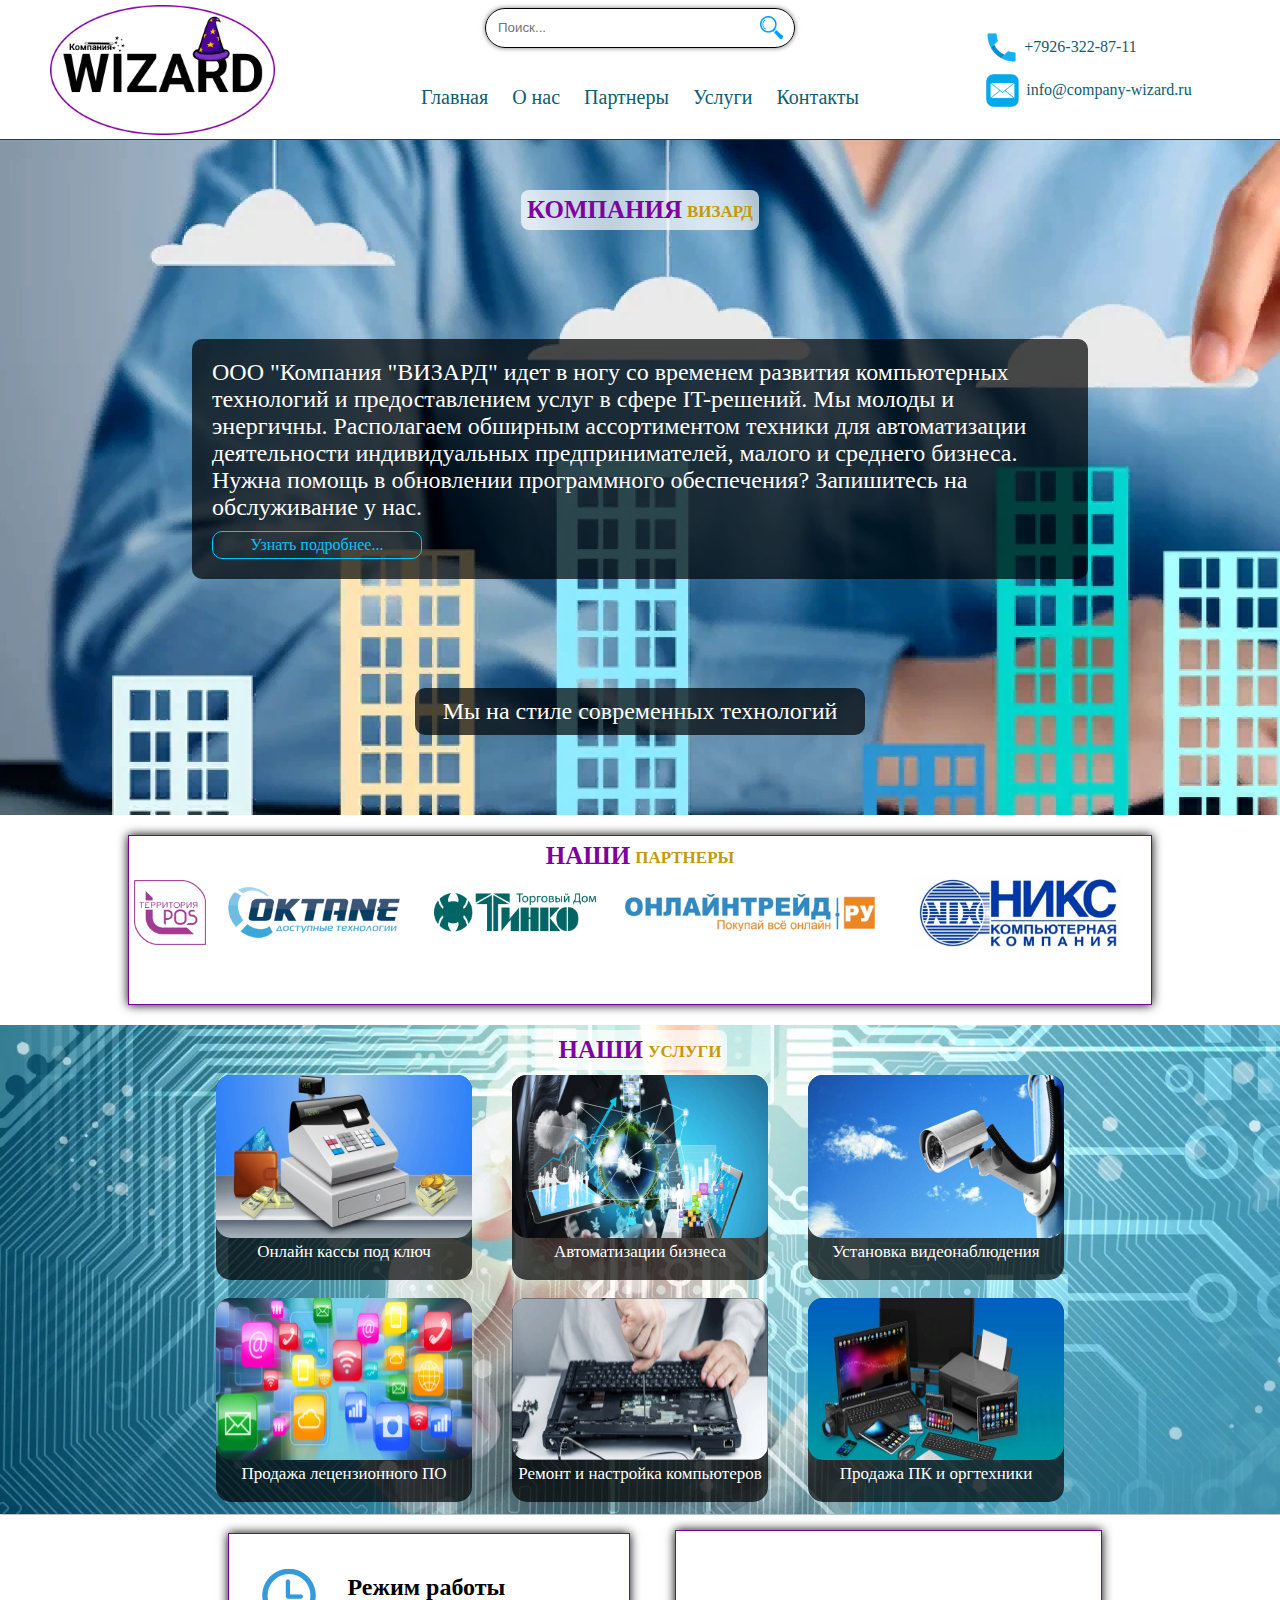
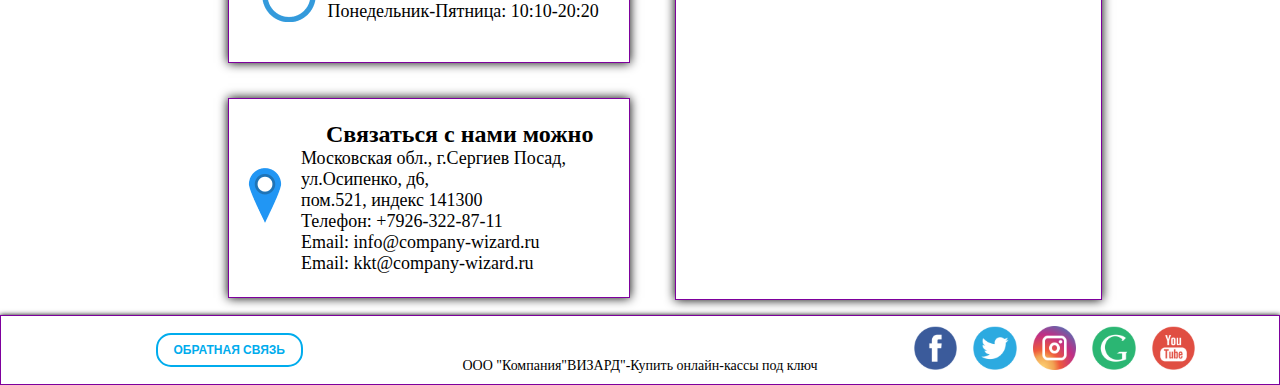
<file: Шаблон/index.html>
<!DOCTYPE html>
<html lang="en">
<head>
    <meta charset="UTF-8">
    <meta name="viewport" content="width=device-width, initial-scale=1.0">
    <link rel="icon" href="image/favicon.ico" type="image/x-icon">
    <link rel="stylesheet" href="style.css">
    <title>Wizard Главная</title>
</head>
<body>
    <div class="wrapper">

        <!-- Шапка -->
        <div class="header">
            <div class="header__logo">
              <a href="index.html"><img src="image/Logo.png"></a>
            </div>
            <div class="header__nav">
                <div class="header__nav__central">
                    <div class="header__seach">
                        <div class="block__seach">
                            <input type="search" name="q" placeholder="Поиск...">
                            <input type="submit" value="">
                        </div>
                    </div>
                    <div class="header__menu">
                        <div class="heder__menu">
                            <ul class="menu clearfix">
                                <li><a class="nav_link" href="index.html">Главная</a></li>
                                <li><a class="nav_link" href="about_us.html">О нас</a></li>
                                <li><a class="nav_link" href="partners.html">Партнеры</a></li>
                                <li><a class="nav_link" href="services.html">Услуги</a></li>
                                <li><a class="nav_link" href="contact.html">Контакты</a></li>
                                <div class="block__seach1">
                                    <input type="search" name="q" placeholder="Поиск...">
                                    <input type="submit" value="">
                                </div> 
                                <div class="menuToggle">
                                    <button class="nav-toggle" id="nav-toggle" type="button">
                                        <span class="nav-toggle__item">Меню</span>
                                    </button>
                                </div> 
                              </ul>
                        </div>
                    </div>                
                </div>
            </div>
            <div class="header__nav__contacts">
                <div class="header__contact__block">
                    <div class="header__contact__number">
                        <img src="image/number.png">
                        <p>+7926-322-87-11</p>
                    </div>
                    <div class="header__contact__email">
                        <img src="image/email.png">
                        <p>info@company-wizard.ru</p>
                    </div>
                </div>
            </div>

           
        </div>


        <!-- Баннер -->
        <div class="introduction">
            <div class="title">
                <p class="title__one">КОМПАНИЯ</p>
                <p class="title__two">ВИЗАРД</p>
            </div>
            <div class="introduction__inform">ООО "Компания "ВИЗАРД" идет в ногу со временем развития компьютерных технологий
                и предоставлением услуг в сфере IT-решений. Мы молоды и энергичны.
                Располагаем обширным ассортиментом техники для автоматизации деятельности
                индивидуальных предпринимателей, малого и среднего бизнеса. Нужна помощь в обновлении
                программного обеспечения? Запишитесь на обслуживание у нас.  <a href="about_us.html" class="glo">Узнать подробнее...</a>
            </div>
            <div class="introduction__tagline">Мы на стиле современных технологий</div>
        </div>

        
        <!-- Партнеры -->
        <div class="Partners">
            <div class="Partners__block">
                <div class="Partners__title">
                    <div class="title">
                        <p class="title__one">НАШИ</p>
                        <p class="title__two">ПАРТНЕРЫ</p>
                    </div>
                </div>
                <div class="Partners__image">
                    <div class="Partners__image__block">  <a href="partners.html"><img src="image/pos.png"></a></div>
                    <div class="Partners__image__block">  <a href="partners.html"><img src="image/oktane.png"></a></div>
                    <div class="Partners__image__block">  <a href="partners.html"><img src="image/тинко.png"></a></div>
                    <div class="Partners__image__block">  <a href="partners.html"><img src="image/онлаинтраид.png"></a></div>
                    <div class="Partners__image__block">  <a href="partners.html"><img src="image/никс.png"></a></div>
                </div>
            </div>
        </div>


        <!-- Услуги -->
        <div class="Services">  
                <div class="title">
                    <p class="title__one">НАШИ</p>
                    <p class="title__two">УСЛУГИ</p>
                </div>
            <div class="Services__block">
                <div class="Services__img"><a href="services.html"><img src="image/кассы.png"></a><p>Онлайн кассы под ключ</p></div>
                <div class="Services__img"><a href="services.html"><img src="image/автоматизация.png"></a><p>Автоматизации бизнеса</p></div>
                <div class="Services__img"><a href="services.html"><img src="image/видеокамеры.png"></a><p>Установка видеонаблюдения</p></div>
                <div class="Services__img"><a href="services.html"><img src="image/по.png"></a><p>Продажа лецензионного ПО</p></div>
                <div class="Services__img"><a href="services.html"><img src="image/ремонт.png"></a><p>Ремонт и настройка компьютеров</p></div>
                <div class="Services__img"><a href="services.html"><img src="image/продажа.png"></a><p>Продажа ПК и оргтехники</p></div>
            </div>
        </div>


        <!-- Контакты -->
        <div class="Contacts">
            <div class="Contacts__block">
                <div class="Contacts__information">
                    <div class="operatingmode">
                        <div class="operatingmode__icon">
                            <img src="image/time.png">
                        </div>
                        <div class="operatingmode__title">
                            <h2>Режим работы</h2>
                            <p>Понедельник-Пятница: 10:10-20:20</p>
                        </div>
                    </div>
                    <div class="communication">
                        <div class="communication__icon">
                            <img src="image/dot.png">
                        </div>
                        <div class="communication__title">
                            <h2>Связаться с нами можно</h2>
                            <p>Московская обл., г.Сергиев Посад, ул.Осипенко, д6,</p>
                            <p>пом.521, индекс 141300</p>
                            <p>Телефон: +7926-322-87-11</p>
                            <p>Email: info@company-wizard.ru</p>
                            <p>Email: kkt@company-wizard.ru</p>
                        </div>
                    </div>
                </div>
                <div class="Contacts__map">
                    <div class="Contacts__map__block" style="max-width: 600px;">
                        <script type="text/javascript" charset="utf-8" async src="https://api-maps.yandex.ru/services/constructor/1.0/js/?um=constructor%3Adc5839a50ec15c1c537e06b3ffe574f67322983a05fea63e01e206985b04cacf&amp;width=100%&amp;height=368&amp;lang=ru_RU&amp;scroll=true"></script>
                    </div>
                </div>
            </div>
        </div>



        <!--Подвал -->
        <div class="Footer">
                <div class="Feedback">
                    <div class="Feedback__button">
                       <a href="javascript:PopUpShow()"> <button class="mail-btn" type="submit">Обратная связь</button></a>
                    </div>
                </div>
                <div class="Copyright">
                    <p>ООО "Компания"ВИЗАРД"-Купить онлайн-кассы под ключ </p>
                </div>
                <div class="Social_networks">
                    <ul>
                        <li class="icon facebook"><a href="https://ru-ru.facebook.com/"><img src="image/facebook.svg" class="iconr"></a></li>
                        <li class="icon twitter"><a href="https://twitter.com/explore"><img src="image/twitter.svg" class="iconr"></a></li>
                        <li class="icon instagram"><a href="https://www.instagram.com/"><img src="image/instagram.svg" class="iconr"></a></li>
                        <li class="icon google"><a href="https://www.google.com/intl/ru/gmail/about/"><img src="image/google.svg" class="iconr"></a></li>
                        <li class="icon youtube"><a href="https://www.youtube.com/"><img src="image/youtube.svg" class="iconr"></a></li>
                    </ul>
                </div>
        </div>



    
        <!-- Всплывающее окно обратной связи  -->
        <div class="Feedback__form" id="form1">
            <div class="Feedback__form__content">
                <div class="Feedback__form__close">
                    <a href="javascript:PopUpHide()"><img src="image/close.png"></a>
                </div>
                <div class="Feedback__form__input">
                    <p>Имя</p>
                    <input id="name" class="txt" name="name" type="name" placeholder=" ">
                    <p>E-mail </p>
                    <input id="email" class="txt" name="email" type="email" placeholder=" "> 
                    <p>Телефон</p>
                    <input id="phone" class="txt" name="phone" type="phone" placeholder=" "> 
                    <p>Тема</p>
                    <input id="phone" class="txt" name="phone" type="phone" placeholder=" "> 
                    <p>Сообщение</p>
                    <textarea id="msg" class="txtarea" name="msg" placeholder=" "></textarea>
                    <br>
                    <a href="#" class="glo">Отправить</a>
                </div>
            </div>
        </div>
       

    </div>
</body>
<script src="https://ajax.googleapis.com/ajax/libs/jquery/3.1.1/jquery.min.js"></script>
<script src="main.js"></script>
<script>

    // Всплывающее окно обратной связи
   $(document).ready(function(){
    PopUpHide();
    });
    function PopUpShow(){
        $("#form1").show();
    }
    function PopUpHide(){
        $("#form1").hide();
    }
    
</script>
</html>
</file>
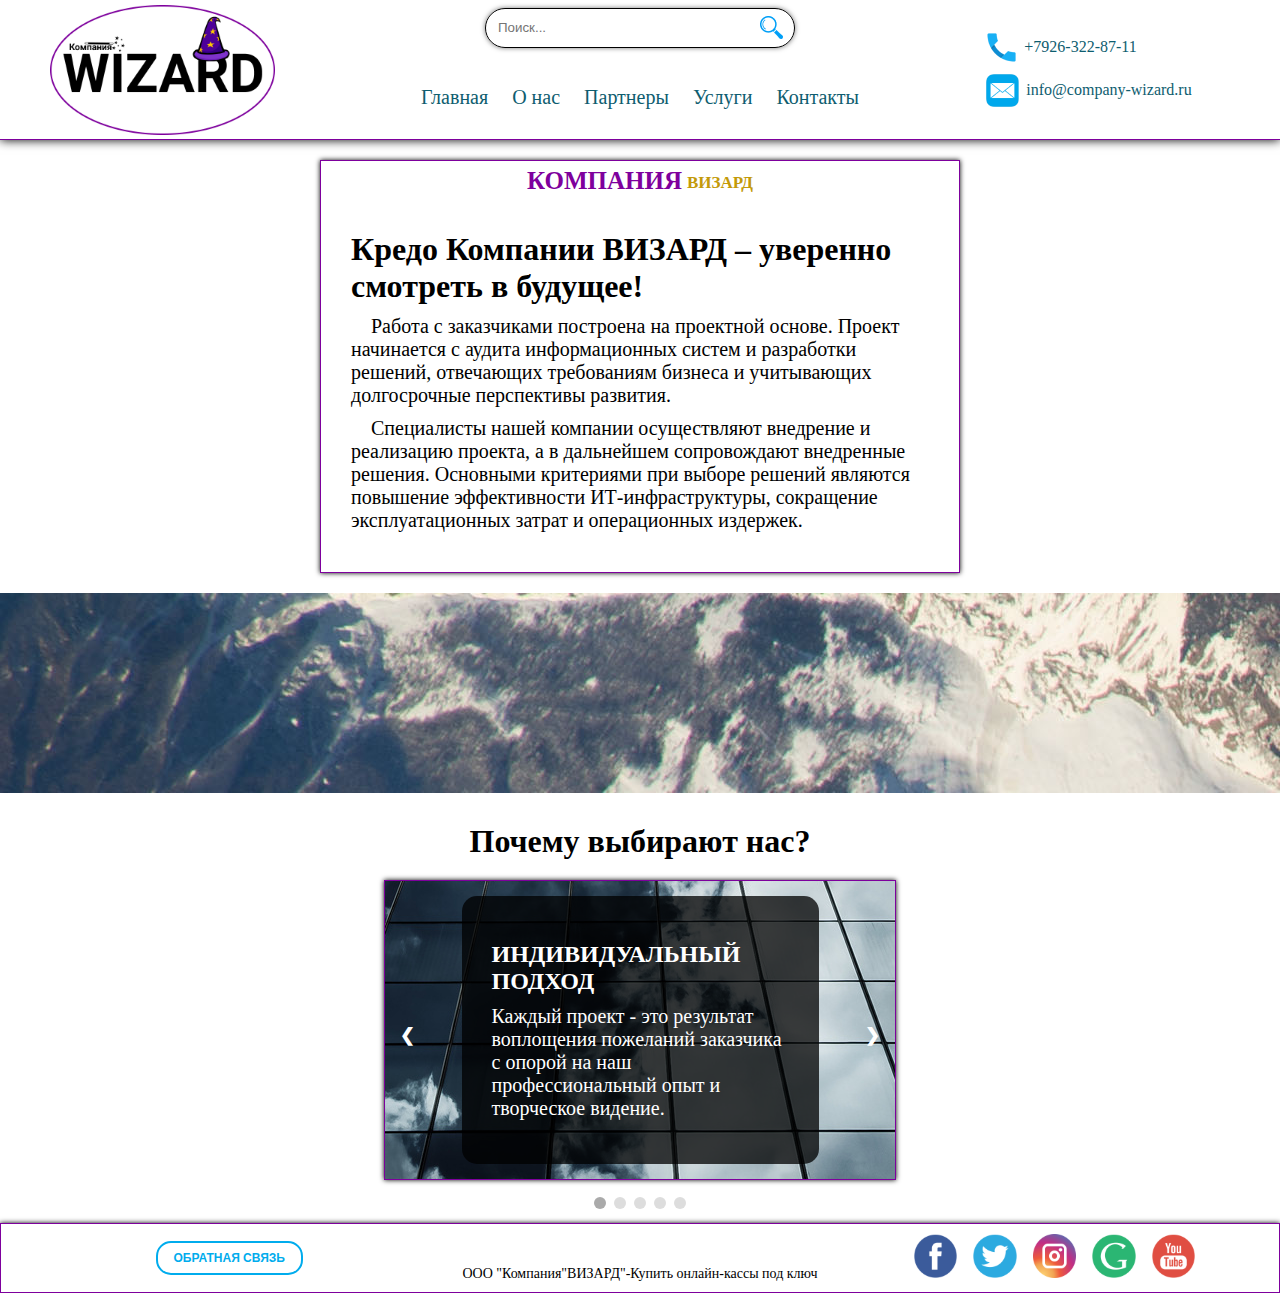
<file: Шаблон/about_us.html>
<!DOCTYPE html>
<html lang="en">
<head>
    <meta charset="UTF-8">
    <meta name="viewport" content="width=device-width, initial-scale=1.0">
    <link rel="stylesheet" href="style.css">
    <link rel="icon" href="image/favicon.ico" type="image/x-icon">
    <title>О нас</title>
</head>
<body>
    <div class="wrapper">

         <!-- Шапка -->
         <div class="header">
            <div class="header__logo">
              <a href="index.html"><img src="image/Logo.png"></a>
            </div>
            <div class="header__nav">
                <div class="header__nav__central">
                    <div class="header__seach">
                        <div class="block__seach">
                            <input type="search" name="q" placeholder="Поиск...">
                            <input type="submit" value="">
                        </div>
                    </div>
                    <div class="header__menu">
                        <div class="heder__menu">
                            <ul class="menu clearfix">
                                <li><a class="nav_link" href="index.html">Главная</a></li>
                                <li><a class="nav_link" href="about_us.html">О нас</a></li>
                                <li><a class="nav_link" href="partners.html">Партнеры</a></li>
                                <li><a class="nav_link" href="services.html">Услуги</a></li>
                                <li><a class="nav_link" href="contact.html">Контакты</a></li>
                                <div class="block__seach1">
                                    <input type="search" name="q" placeholder="Поиск...">
                                    <input type="submit" value="">
                                </div>
                              </ul>
                        </div>
                    </div>                
                </div>
            </div>
            <div class="header__nav__contacts">
                <div class="header__contact__block">
                    <div class="header__contact__number">
                        <img src="image/number.png">
                        <p>+7926-322-87-11</p>
                    </div>
                    <div class="header__contact__email">
                        <img src="image/email.png">
                        <p>info@company-wizard.ru</p>
                    </div>
                </div>
            </div>

            
            <div class="menuToggle">
                <a href="#"><img src="image/menu.png"></a>
            </div> 
        </div>


        <!-- О нас -->
        <div class="About_us">
            <div class="About_us__content">
                <div class="About_us__title">
                    <div class="title">
                        <p class="title__one">КОМПАНИЯ</p>
                        <p class="title__two">ВИЗАРД</p>
                    </div>
                </div>
                <div class="About_us__text">
                    <h1>Кредо Компании ВИЗАРД – уверенно смотреть в будущее!</h1>
                    <p>Работа с заказчиками построена на проектной основе.
                     Проект начинается с аудита информационных систем и разработки решений,
                    отвечающих требованиям бизнеса и учитывающих долгосрочные перспективы развития.</p>
                    <p>Специалисты нашей компании осуществляют внедрение и реализацию проекта,
                     а в дальнейшем сопровождают внедренные решения. Основными критериями при выборе 
                     решений являются повышение эффективности ИТ-инфраструктуры, сокращение эксплуатационных
                    затрат и операционных издержек.</p>
                </div>
            </div>
        </div>

        <!-- Панорама -->
        <div class="View"></div>

        <!-- Слайдер" -->
        <div class="Choose_us">
            <div class="Choose_us_title">
                <h1>Почему выбирают нас?</h1>
            </div>
            <div class="slider">
                <div class="item">
                    <div class="slider__block">
                        <div class="slider__block__ramka">
                            <h2>ИНДИВИДУАЛЬНЫЙ ПОДХОД</h2>
                            <p>Каждый проект - это результат воплощения пожеланий заказчика с опорой на
                            наш профессиональный опыт и творческое видение.</p>
                        </div>
                    </div>
                </div>
                <div class="item">
                    <div class="slider__block">
                        <div class="slider__block__ramka">
                            <h2>ДОСТУПНЫЕ ЦЕНЫ</h2>
                            <p>Мы исходим из тех задач, которые перед нами ставит клиент.
                             Думаем о том, как рационально использовать бюджет на реализацию и
                             создать уникальный дизайн под конкретную задачу.</p>
                        </div>
                    </div>
                </div>
                <div class="item">
                    <div class="slider__block">
                        <div class="slider__block__ramka">
                            <h2>КРЕАТИВНЫЕ ИДЕИ</h2>
                            <p>В каждом нашем проекте заложен уникальный смысл и авторская идея.
                                И поэтому среди наших работ Вы не найдете двух одинаковых зданий или интерьеров.
                                Создавая различные проекты для людей, мы меняем их жизнь к лучшему.</p>
                        </div>
                    </div>
                </div>
                <div class="item">
                    <div class="slider__block">
                        <div class="slider__block__ramka">
                            <h2>ПРОФЕССИОНАЛИЗМ</h2>
                            <p>У нас высокопрофессиональная команда архитекторов, дизайнеров.
                                Ваш проект в надежных руках.</p>
                        </div>
                    </div>
                </div>
                <div class="item">
                    <div class="slider__block">
                        <div class="slider__block__ramka">
                            <h2>СОБЛЮДЕНИЕ СРОКОВ</h2>
                            <p>Одним из наиболее важных критериев в работе над проектом является
                             соблюдение оговоренных сроков на проектирование и реализацию проекта.</p>
                        </div>
                    </div>
                </div>
            
                <a class="prev" onclick="minusSlide()">&#10094;</a>
                <a class="next" onclick="plusSlide()">&#10095;</a>
            </div>
            
            <div class="slider-dots">
                <span class="slider-dots_item" onclick="currentSlide(1)"></span> 
                <span class="slider-dots_item" onclick="currentSlide(2)"></span> 
                <span class="slider-dots_item" onclick="currentSlide(3)"></span>
                <span class="slider-dots_item" onclick="currentSlide(4)"></span> 
                <span class="slider-dots_item" onclick="currentSlide(5)"></span> 

            </div>
        </div>

        <!--Подвал -->
        <div class="Footer">
            <div class="Feedback">
                <div class="Feedback__button">
                    <a href="javascript:PopUpShow()"> <button class="mail-btn" type="submit">Обратная связь</button></a>
                </div>
            </div>
            <div class="Copyright">
                <p>ООО "Компания"ВИЗАРД"-Купить онлайн-кассы под ключ </p>
            </div>
            <div class="Social_networks">
                <ul>
                    <li class="icon facebook"><a href="https://ru-ru.facebook.com/"><img src="image/facebook.svg" class="iconr"></a></li>
                    <li class="icon twitter"><a href="https://twitter.com/explore"><img src="image/twitter.svg" class="iconr"></a></li>
                    <li class="icon instagram"><a href="https://www.instagram.com/"><img src="image/instagram.svg" class="iconr"></a></li>
                    <li class="icon google"><a href="https://www.google.com/intl/ru/gmail/about/"><img src="image/google.svg" class="iconr"></a></li>
                    <li class="icon youtube"><a href="https://www.youtube.com/"><img src="image/youtube.svg" class="iconr"></a></li>
                </ul>
            </div>
        </div>

        <!-- Всплывающее окно обратной связи  -->
        <div class="Feedback__form" id="form1">
            <div class="Feedback__form__content">
                <div class="Feedback__form__close">
                    <a href="javascript:PopUpHide()"><img src="image/close.png"></a>
                </div>
                <div class="Feedback__form__input">
                    <p>Имя</p>
                    <input id="name" class="txt" name="name" type="name" placeholder=" ">
                    <p>E-mail </p>
                    <input id="email" class="txt" name="email" type="email" placeholder=" "> 
                    <p>Телефон</p>
                    <input id="phone" class="txt" name="phone" type="phone" placeholder=" "> 
                    <p>Тема</p>
                    <input id="phone" class="txt" name="phone" type="phone" placeholder=" "> 
                    <p>Сообщение</p>
                    <textarea id="msg" class="txtarea" name="msg" placeholder=" "></textarea>
                    <br>
                    <a href="#" class="glo">Отправить</a>
                </div>
            </div>
        </div>
   
    </div>
</body>
<script src="https://ajax.googleapis.com/ajax/libs/jquery/3.1.1/jquery.min.js"></script>
<script src="main.js"></script>
<script>
    $(document).ready(function(){
        PopUpHide();
    });
    function PopUpShow(){
        $("#form1").show();
    }
    function PopUpHide(){
        $("#form1").hide();
    }
</script>
</html>
</file>
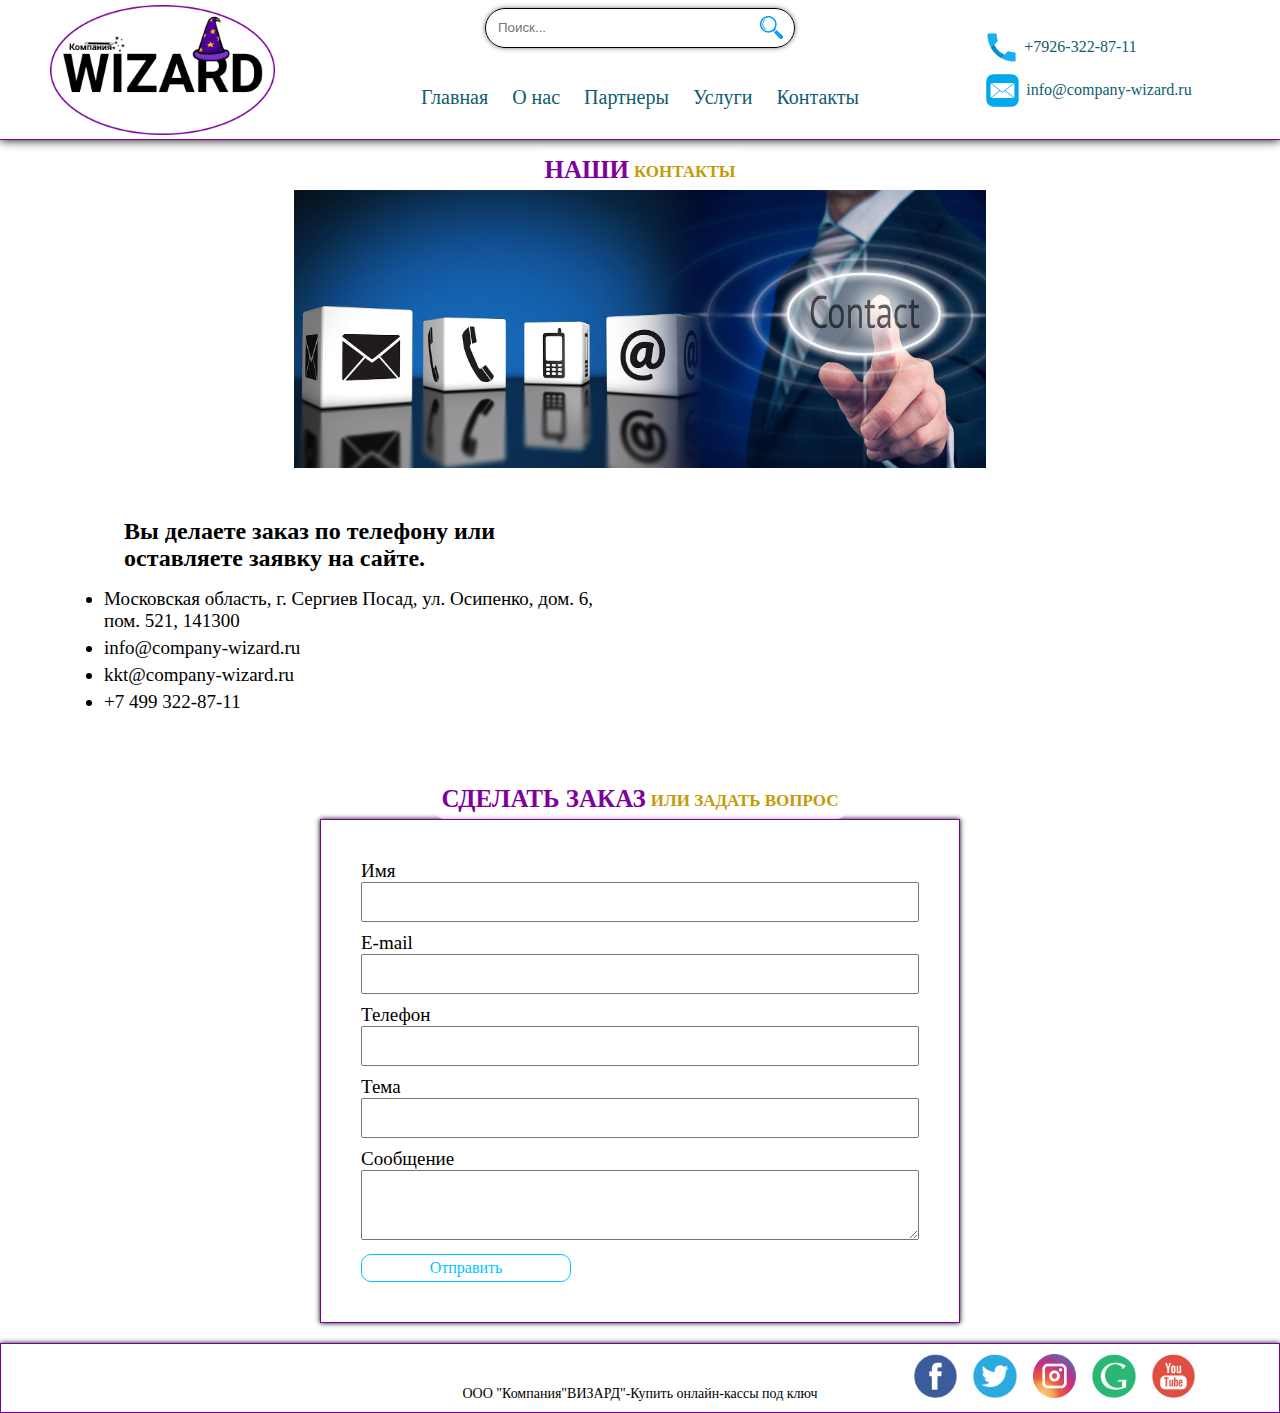
<file: Шаблон/contact.html>
<!DOCTYPE html>
<html lang="en">
<head>
    <meta charset="UTF-8">
    <meta name="viewport" content="width=device-width, initial-scale=1.0">
    <link rel="stylesheet" href="style.css">
    <link rel="shortcut icon" href="/image/favicon.ico" type="image/x-icon">
    <link rel="icon" href="image/favicon.ico" type="image/x-icon">
    <title>О нас</title>
</head>
<body>
    <div class="wrapper">

         <!-- Шапка -->
         <div class="header">
            <div class="header__logo">
              <a href="index.html"><img src="image/Logo.png"></a>
            </div>
            <div class="header__nav">
                <div class="header__nav__central">
                    <div class="header__seach">
                        <div class="block__seach">
                            <input type="search" name="q" placeholder="Поиск...">
                            <input type="submit" value="">
                        </div>
                    </div>
                    <div class="header__menu">
                        <div class="heder__menu">
                            <ul class="menu clearfix">
                                <li><a class="nav_link" href="index.html">Главная</a></li>
                                <li><a class="nav_link" href="about_us.html">О нас</a></li>
                                <li><a class="nav_link" href="partners.html">Партнеры</a></li>
                                <li><a class="nav_link" href="services.html">Услуги</a></li>
                                <li><a class="nav_link" href="contact.html">Контакты</a></li>
                                <div class="block__seach1">
                                    <input type="search" name="q" placeholder="Поиск...">
                                    <input type="submit" value="">
                                </div>
                              </ul>
                        </div>
                    </div>                
                </div>
            </div>
            <div class="header__nav__contacts">
                <div class="header__contact__block">
                    <div class="header__contact__number">
                        <img src="image/number.png">
                        <p>+7926-322-87-11</p>
                    </div>
                    <div class="header__contact__email">
                        <img src="image/email.png">
                        <p>info@company-wizard.ru</p>
                    </div>
                </div>
            </div>

            
            <div class="menuToggle">
                <a href="#"><img src="image/menu.png"></a>
            </div> 
        </div>



        <div class="Our_services__title">
            <div class="title">
                <p class="title__one">НАШИ</p>
                <p class="title__two">КОНТАКТЫ</p>
            </div>
        </div>
        <!-- Наши контакты -->
        <div class="Location">
            <div class="Location__block">
                <div class="Location__image">
                    <img src="image/Contact.jpg">
                </div>

                <div class="Location__address">
                    <div class="Location__address__text">
                        <h2>Вы делаете заказ по телефону или оставляете заявку на сайте.</h2>
                        <ul>
                            <li>Московская область, г. Сергиев Посад, ул. Осипенко, дом. 6, пом. 521, 141300</li>
                            <li>info@company-wizard.ru</li>
                            <li>kkt@company-wizard.ru</li>
                            <li>+7 499 322-87-11</li>
                        </ul>
                    </div>
                    <div class="Location__address__map"> 
                        <script type="text/javascript" charset="utf-8" async src="https://api-maps.yandex.ru/services/constructor/1.0/js/?um=constructor%3Adc5839a50ec15c1c537e06b3ffe574f67322983a05fea63e01e206985b04cacf&amp;width=100%&amp;height=250&amp;lang=ru_RU&amp;scroll=true"></script>
                    </div>
                </div>
            </div>
        </div>

        <!-- обратная связь -->
        <div class="Our_services__title">
            <div class="title">
                <p class="title__one">СДЕЛАТЬ ЗАКАЗ</p>
                <p class="title__two">ИЛИ ЗАДАТЬ ВОПРОС</p>
            </div>
        </div>

        <div class="Request">
            <div class="Request__form">
                <p>Имя</p>
                <input id="name" class="txt" name="name" type="name" placeholder=" ">
                <p>E-mail </p>
                <input id="email" class="txt" name="email" type="email" placeholder="">
                <p>Телефон</p>
                <input id="phone" class="txt" name="phone" type="phone" placeholder=" "> 
                <p>Тема</p>
                <input id="phone" class="txt" name="phone" type="phone" placeholder=" "> 
                <p>Сообщение</p>
                <textarea id="msg" class="txtarea" name="msg" placeholder=" "></textarea>
                <br>
                <a href="#" class="glo">Отправить</a>
            </div>
        </div>

        
        <!--Подвал -->
        <div class="Footer">
            <div class="Feedback">
                <div class="Feedback__button">
                  
                </div>
            </div>
            <div class="Copyright">
                <p>ООО "Компания"ВИЗАРД"-Купить онлайн-кассы под ключ </p>
            </div>
            <div class="Social_networks">
                <ul>
                    <li class="icon facebook"><a href="https://ru-ru.facebook.com/"><img src="image/facebook.svg" class="iconr"></a></li>
                    <li class="icon twitter"><a href="https://twitter.com/explore"><img src="image/twitter.svg" class="iconr"></a></li>
                    <li class="icon instagram"><a href="https://www.instagram.com/"><img src="image/instagram.svg" class="iconr"></a></li>
                    <li class="icon google"><a href="https://www.google.com/intl/ru/gmail/about/"><img src="image/google.svg" class="iconr"></a></li>
                    <li class="icon youtube"><a href="https://www.youtube.com/"><img src="image/youtube.svg" class="iconr"></a></li>
                </ul>
            </div>
        </div>
    </div>
</body>
<script src="https://ajax.googleapis.com/ajax/libs/jquery/3.1.1/jquery.min.js"></script>
<script src="main.js"></script>

</html>
</file>
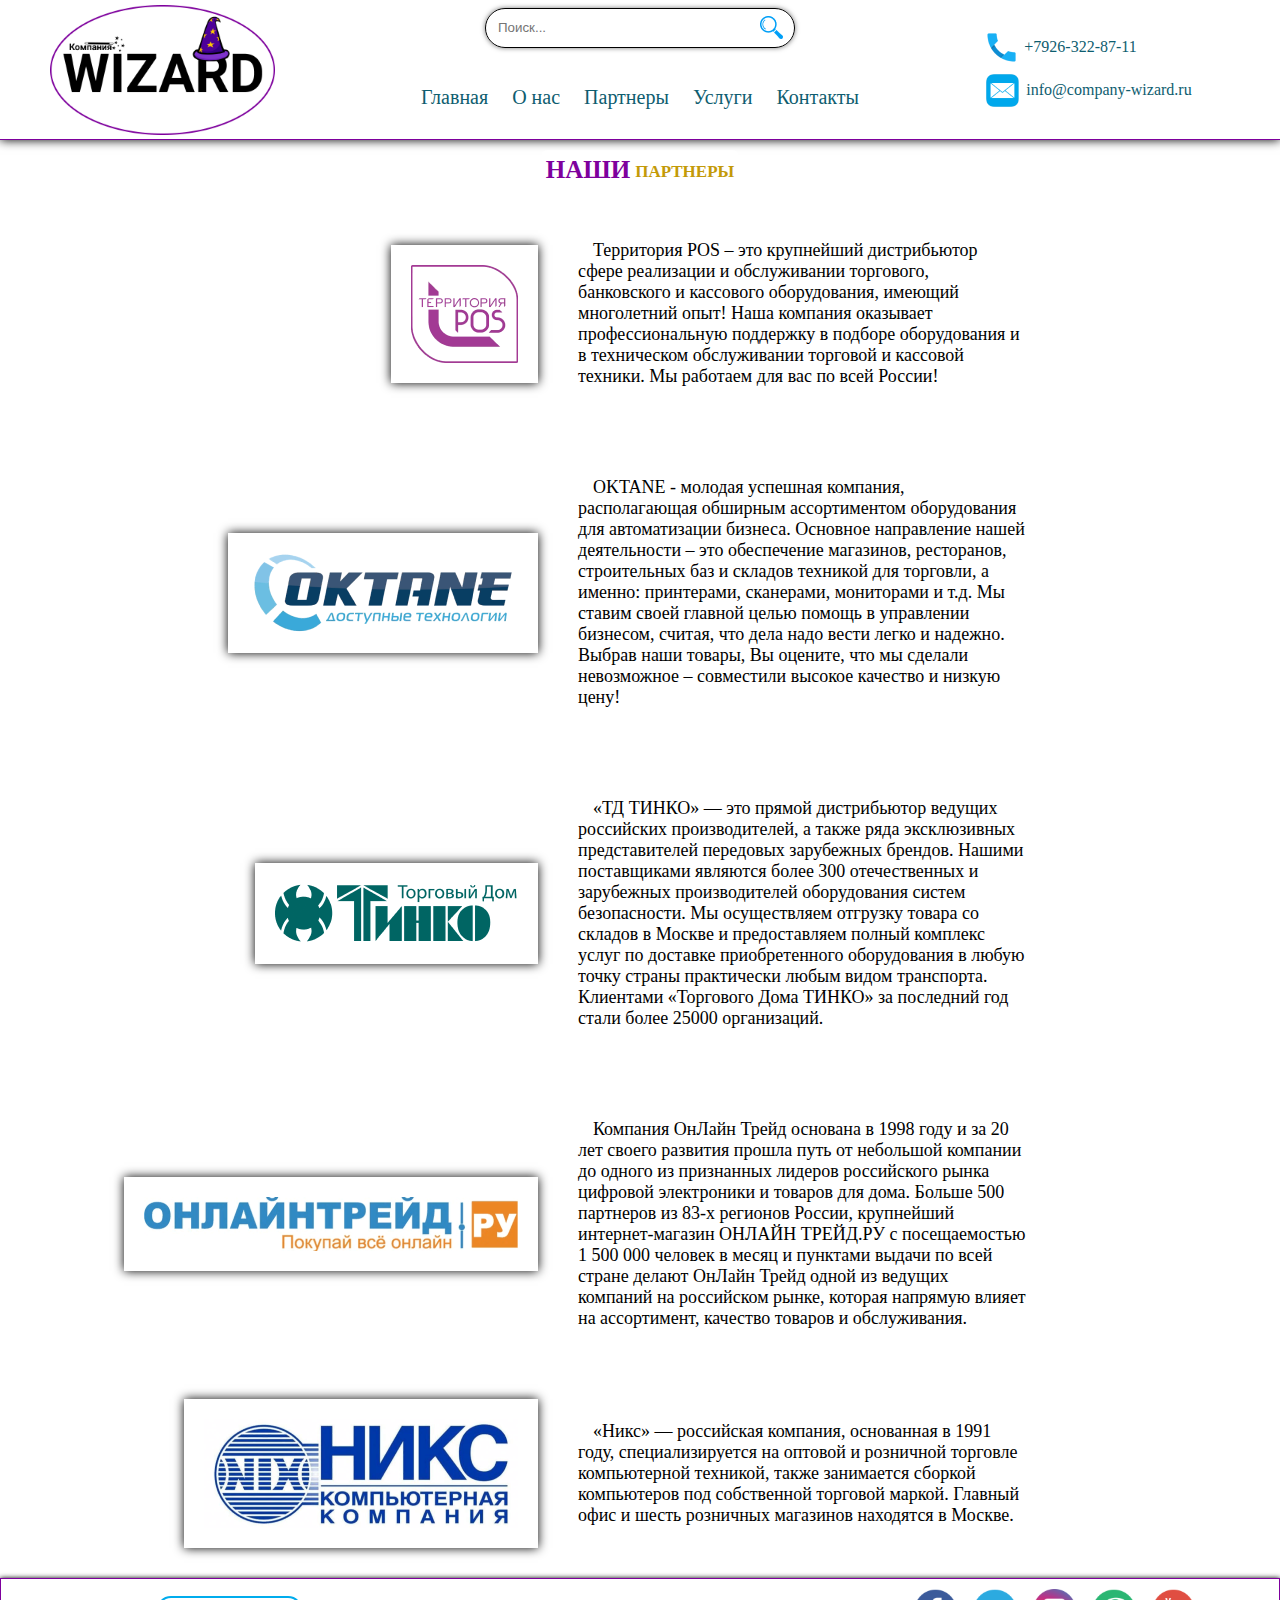
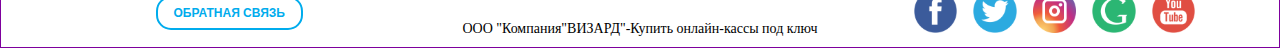
<file: Шаблон/partners.html>
<!DOCTYPE html>
<html lang="en">
<head>
    <meta charset="UTF-8">
    <meta name="viewport" content="width=device-width, initial-scale=1.0">
    <link rel="stylesheet" href="style.css">
    <link rel="shortcut icon" href="/image/favicon.ico" type="image/x-icon">
    <link rel="icon" href="image/favicon.ico" type="image/x-icon">
    <title>Wizard Главная</title>
</head>
<body>
    <div class="wrapper">

        <!-- Шапка -->
        <div class="header">
            <div class="header__logo">
              <a href="index.html"><img src="image/Logo.png"></a>
            </div>
            <div class="header__nav">
                <div class="header__nav__central">
                    <div class="header__seach">
                        <div class="block__seach">
                            <input type="search" name="q" placeholder="Поиск...">
                            <input type="submit" value="">
                        </div>
                    </div>
                    <div class="header__menu">
                        <div class="heder__menu">
                            <ul class="menu clearfix">
                                <li><a class="nav_link" href="index.html">Главная</a></li>
                                <li><a class="nav_link" href="about_us.html">О нас</a></li>
                                <li><a class="nav_link" href="partners.html">Партнеры</a></li>
                                <li><a class="nav_link" href="services.html">Услуги</a></li>
                                <li><a class="nav_link" href="contact.html">Контакты</a></li>
                                <div class="block__seach1">
                                    <input type="search" name="q" placeholder="Поиск...">
                                    <input type="submit" value="">
                                </div>
                              </ul>
                        </div>
                    </div>                
                </div>
            </div>
            <div class="header__nav__contacts">
                <div class="header__contact__block">
                    <div class="header__contact__number">
                        <img src="image/number.png">
                        <p>+7926-322-87-11</p>
                    </div>
                    <div class="header__contact__email">
                        <img src="image/email.png">
                        <p>info@company-wizard.ru</p>
                    </div>
                </div>
            </div>

            
            <div class="menuToggle">
                <a href="#"><img src="image/menu.png"></a>
            </div> 
        </div>


        <div class="Our_services__title">
            <div class="title">
                <p class="title__one">НАШИ</p>
                <p class="title__two">ПАРТНЕРЫ</p>
            </div>
        </div>
        <!-- Партнеры -->
        <div class="Companions">
            <div class="Companions__block">
                <div class="Companions__inform">
                    <div class=" Companions__image__block1"><img src="image/pos.png"></div>
                    <div class="Companions__text"> <p>Территория POS – это крупнейший дистрибьютор сфере реализации
                         и обслуживании торгового, банковского и кассового оборудования, имеющий многолетний опыт! 
                         Наша компания оказывает профессиональную поддержку в подборе оборудования и в техническом
                          обслуживании торговой и кассовой техники. Мы работаем для вас по всей России!</p></div>
                   
                </div>
                <div class="Companions__inform">
                    <div class="Companions__image__block1"><img src="image/oktane.png"></div>
                    <div class="Companions__text"><p>OKTANE - молодая успешная компания, располагающая обширным 
                        ассортиментом оборудования для автоматизации бизнеса. Основное направление нашей деятельности – 
                        это обеспечение магазинов, ресторанов, строительных баз и складов техникой для торговли,
                         а именно: принтерами, сканерами, мониторами и т.д. Мы ставим своей главной целью помощь 
                         в управлении бизнесом, считая, что дела надо вести легко и надежно. Выбрав наши товары, 
                         Вы оцените, что мы сделали невозможное – совместили высокое качество и низкую цену!</p></div>
                </div>
                <div class="Companions__inform">
                     <div class="Companions__image__block1"><img src="image/тинко.png"></div>
                     <div class="Companions__text"><p>«ТД ТИНКО» — это прямой дистрибьютор ведущих российских производителей,
                          а также ряда эксклюзивных представителей передовых зарубежных брендов. Нашими поставщиками являются
                           более 300 отечественных и зарубежных производителей оборудования систем безопасности.
                            Мы осуществляем отгрузку товара со складов в Москве и предоставляем полный комплекс услуг
                             по доставке приобретенного оборудования в любую точку страны практически любым видом транспорта.
                              Клиентами «Торгового Дома ТИНКО» за последний год стали более 25000 организаций.</p></div>
                </div>
                <div class="Companions__inform">
                     <div class="Companions__image__block1"><img src="image/онлаинтраид.png"></div>
                     <div class="Companions__text"><p>Компания ОнЛайн Трейд основана в 1998 году и за 20 лет своего развития
                          прошла путь от небольшой компании до одного из признанных лидеров российского рынка цифровой электроники
                           и товаров для дома. Больше 500 партнеров из 83-х регионов России, крупнейший интернет-магазин
                            ОНЛАЙН ТРЕЙД.РУ с посещаемостью 1 500 000 человек в месяц и пунктами выдачи по всей стране делают
                             ОнЛайн Трейд одной из ведущих компаний на российском рынке, которая напрямую влияет на ассортимент,
                              качество товаров и обслуживания.</p></div>
                </div>
                <div class="Companions__inform">
                   <div class="Companions__image__block1 "><img src="image/никс.png"></div>
                   <div class="Companions__text"><p>«Никс» — российская компания, основанная в 1991 году, специализируется на
                        оптовой и розничной торговле компьютерной техникой, также занимается сборкой компьютеров под собственной
                         торговой маркой. Главный офис и шесть розничных магазинов находятся в Москве.</p></div>
                </div>
            </div>
        </div>

        
          <!--Подвал -->
          <div class="Footer">
            <div class="Feedback">
                <div class="Feedback__button">
                    <a href="javascript:PopUpShow()"> <button class="mail-btn" type="submit">Обратная связь</button></a>
                </div>
            </div>
            <div class="Copyright">
                <p>ООО "Компания"ВИЗАРД"-Купить онлайн-кассы под ключ </p>
            </div>
            <div class="Social_networks">
                <ul>
                    <li class="icon facebook"><a href="https://ru-ru.facebook.com/"><img src="image/facebook.svg" class="iconr"></a></li>
                    <li class="icon twitter"><a href="https://twitter.com/explore"><img src="image/twitter.svg" class="iconr"></a></li>
                    <li class="icon instagram"><a href="https://www.instagram.com/"><img src="image/instagram.svg" class="iconr"></a></li>
                    <li class="icon google"><a href="https://www.google.com/intl/ru/gmail/about/"><img src="image/google.svg" class="iconr"></a></li>
                    <li class="icon youtube"><a href="https://www.youtube.com/"><img src="image/youtube.svg" class="iconr"></a></li>
                </ul>
            </div>
    </div>




    <!-- Всплывающее окно обратной связи  -->
    <div class="Feedback__form" id="form1">
        <div class="Feedback__form__content">
            <div class="Feedback__form__close">
                <a href="javascript:PopUpHide()"><img src="image/close.png"></a>
            </div>
            <div class="Feedback__form__input">
                <p>Имя</p>
                <input id="name" class="txt" name="name" type="name" placeholder=" ">
                <p>E-mail </p>
                <input id="email" class="txt" name="email" type="email" placeholder=" "> 
                <p>Телефон</p>
                <input id="phone" class="txt" name="phone" type="phone" placeholder=" "> 
                <p>Тема</p>
                <input id="phone" class="txt" name="phone" type="phone" placeholder=" "> 
                <p>Сообщение</p>
                <textarea id="msg" class="txtarea" name="msg" placeholder=" "></textarea>
                <br>
                <a href="#" class="glo">Отправить</a>
            </div>
        </div>
    </div>
   

</div>
</body>
<script src="https://ajax.googleapis.com/ajax/libs/jquery/3.1.1/jquery.min.js"></script>
<script src="main.js"></script>
<script>

// Всплывающее окно обратной связи
    $(document).ready(function(){
    PopUpHide();
    });
    function PopUpShow(){
        $("#form1").show();
    }
    function PopUpHide(){
        $("#form1").hide();
    }

</script>
</html>
</file>
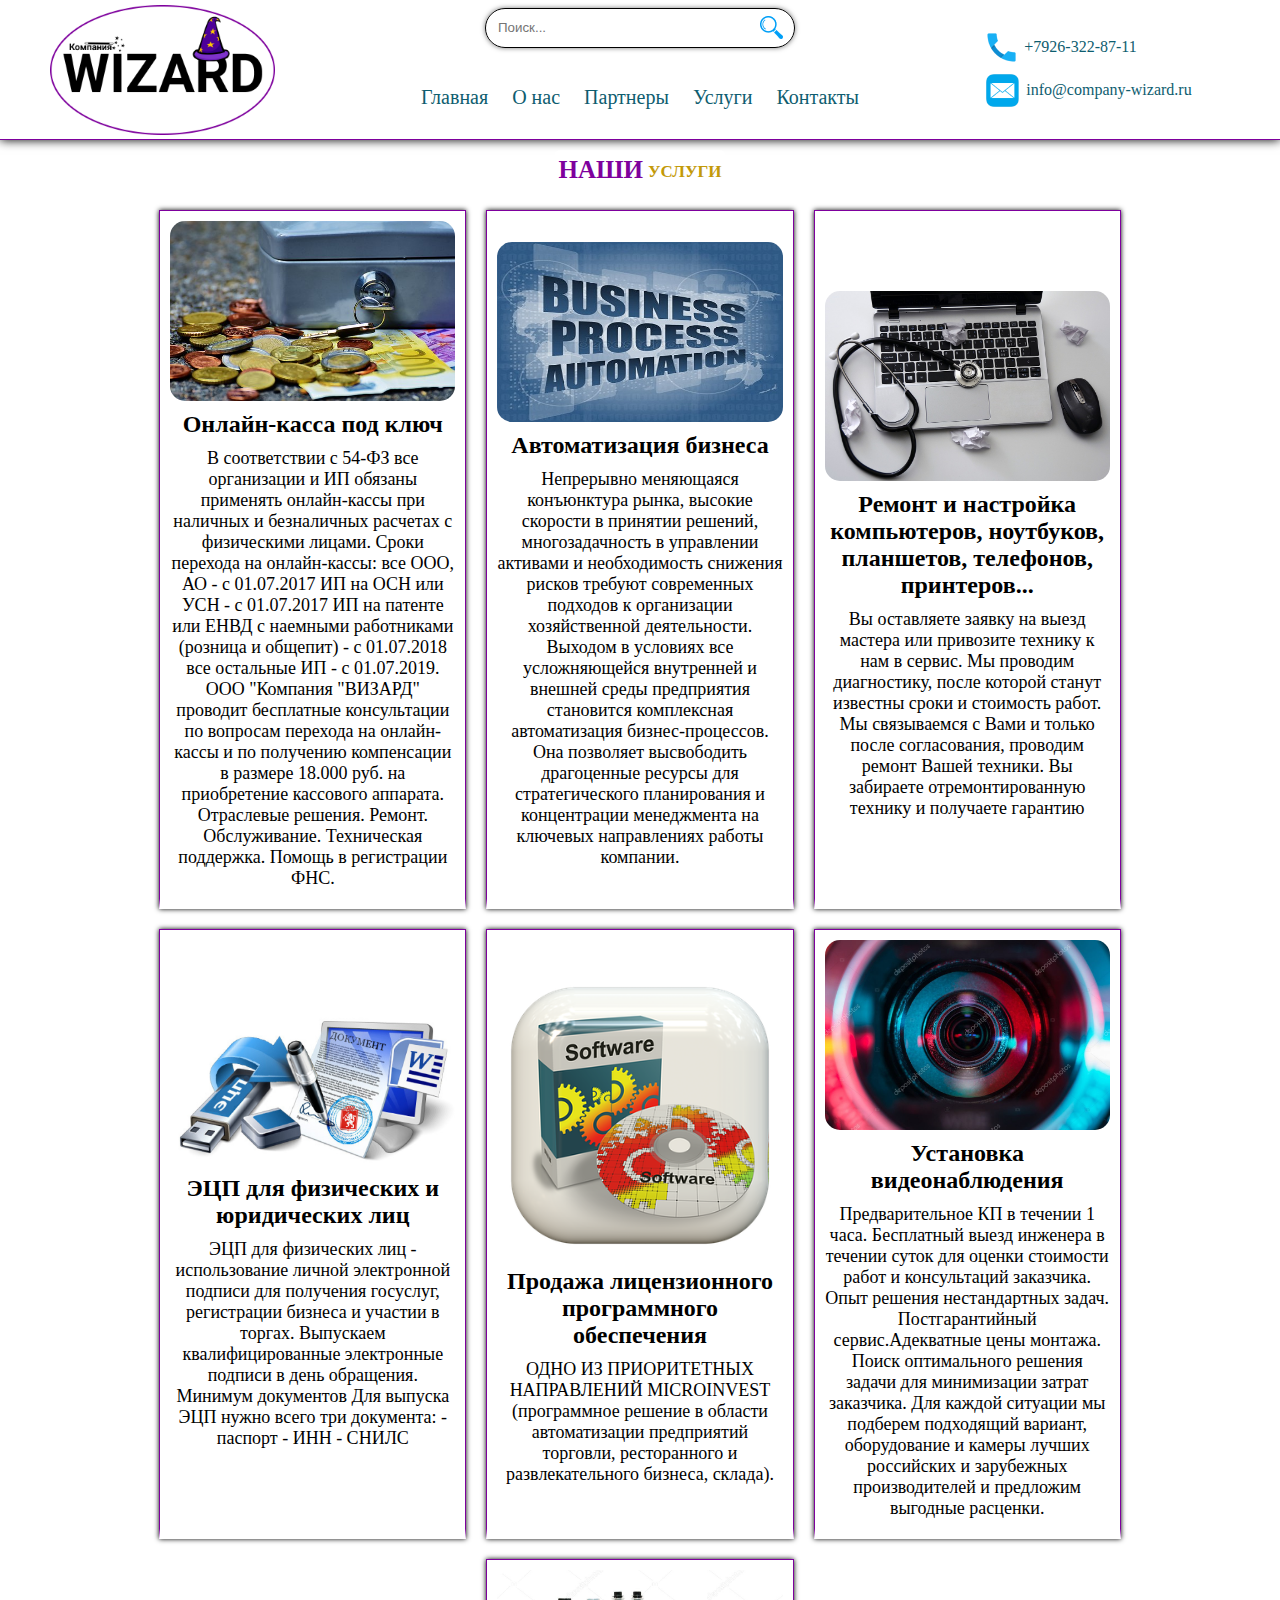
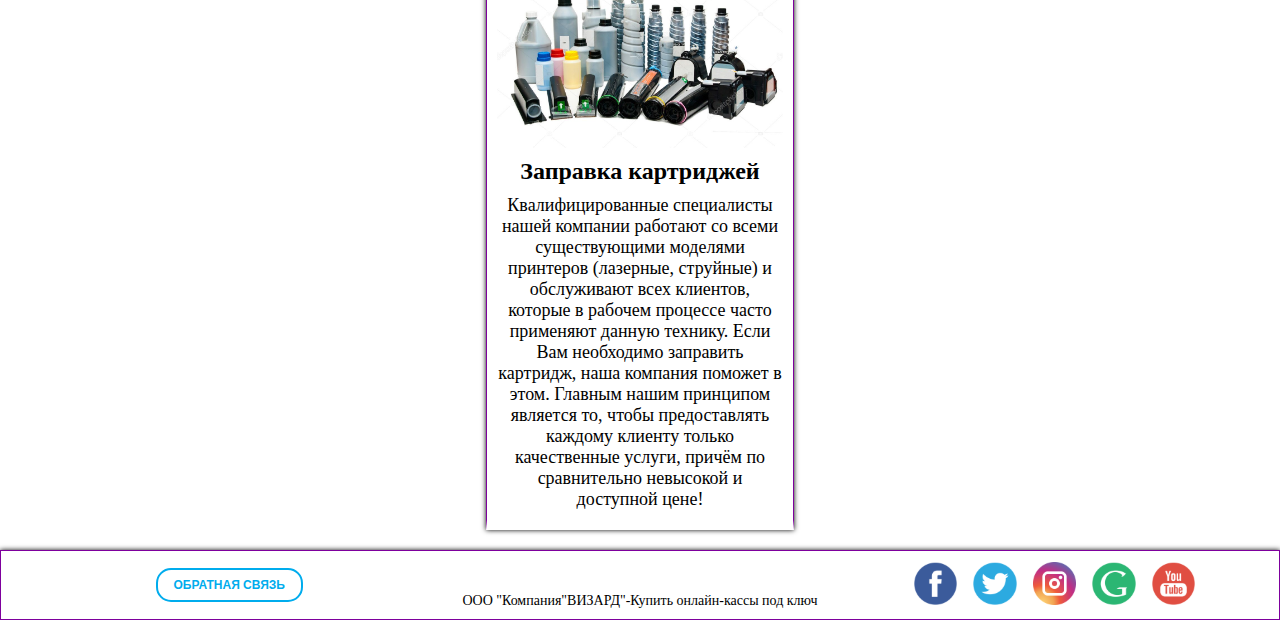
<file: Шаблон/services.html>
<!DOCTYPE html>
<html lang="en">
<head>
    <meta charset="UTF-8">
    <meta name="viewport" content="width=device-width, initial-scale=1.0">
    <link rel="stylesheet" href="style.css">
    <link rel="shortcut icon" href="/image/favicon.ico" type="image/x-icon">
    <link rel="icon" href="image/favicon.ico" type="image/x-icon">
    <title>О нас</title>
</head>
<body>
    <div class="wrapper">

         <!-- Шапка -->
         <div class="header">
            <div class="header__logo">
              <a href="index.html"><img src="image/Logo.png"></a>
            </div>
            <div class="header__nav">
                <div class="header__nav__central">
                    <div class="header__seach">
                        <div class="block__seach">
                            <input type="search" name="q" placeholder="Поиск...">
                            <input type="submit" value="">
                        </div>
                    </div>
                    <div class="header__menu">
                        <div class="heder__menu">
                            <ul class="menu clearfix">
                                <li><a class="nav_link" href="index.html">Главная</a></li>
                                <li><a class="nav_link" href="about_us.html">О нас</a></li>
                                <li><a class="nav_link" href="partners.html">Партнеры</a></li>
                                <li><a class="nav_link" href="services.html">Услуги</a></li>
                                <li><a class="nav_link" href="contact.html">Контакты</a></li>
                                <div class="block__seach1">
                                    <input type="search" name="q" placeholder="Поиск...">
                                    <input type="submit" value="">
                                </div>
                              </ul>
                        </div>
                    </div>                
                </div>
            </div>
            <div class="header__nav__contacts">
                <div class="header__contact__block">
                    <div class="header__contact__number">
                        <img src="image/number.png">
                        <p>+7926-322-87-11</p>
                    </div>
                    <div class="header__contact__email">
                        <img src="image/email.png">
                        <p>info@company-wizard.ru</p>
                    </div>
                </div>
            </div>

            
            <div class="menuToggle">
                <a href="#"><img src="image/menu.png"></a>
            </div> 
        </div>




        <!-- Услуги -->
        <div class="Our_services__title">
            <div class="title">
                <p class="title__one">НАШИ</p>
                <p class="title__two">УСЛУГИ</p>
            </div>
        </div>
        <div class="Our_services">
            <div class="Our_services__block">
                <div class="Our_services__content">
                    <img src="image/кассы_servises.jpg">
                    <h2>Онлайн-касса под ключ</h2>
                    <p>В соответствии с 54-ФЗ все организации и ИП обязаны применять онлайн-кассы при
                        наличных и безналичных расчетах с физическими лицами. Сроки перехода на 
                        онлайн-кассы: все ООО, АО - с 01.07.2017 ИП на ОСН или УСН - с 01.07.2017 ИП на
                        патенте или ЕНВД с наемными работниками (розница и общепит) - с 01.07.2018 все 
                        остальные ИП - с 01.07.2019. ООО "Компания "ВИЗАРД" проводит бесплатные консультации 
                        по вопросам перехода на онлайн-кассы и по получению компенсации в размере 18.000 руб. на
                        приобретение кассового аппарата. Отраслевые решения. Ремонт. Обслуживание. Техническая поддержка.
                        Помощь в регистрации ФНС.</p>
                </div>
                <div class="Our_services__content">
                    <img src="image/автоматизация_servises.jpg">
                    <h2>Автоматизация бизнеса</h2>
                    <p>Непрерывно меняющаяся конъюнктура рынка, высокие скорости в принятии решений, многозадачность
                        в управлении активами и необходимость снижения рисков требуют современных подходов к организации
                        хозяйственной деятельности. Выходом в условиях все усложняющейся внутренней и внешней среды предприятия
                        становится комплексная автоматизация бизнес-процессов. Она позволяет высвободить драгоценные ресурсы для
                        стратегического планирования и концентрации менеджмента на ключевых направлениях работы компании.
                    </p>
                </div>
                <div class="Our_services__content">
                    <img src="image/ремонт_servises.jpg">
                    <h2>Ремонт и настройка компьютеров, ноутбуков, планшетов, телефонов, принтеров...</h2>
                    <p>Вы оставляете заявку на выезд мастера или привозите технику к нам в сервис. Мы проводим диагностику,
                        после которой станут известны сроки и стоимость работ. Мы связываемся с Вами и только после согласования,
                        проводим ремонт Вашей техники. Вы забираете отремонтированную технику и получаете гарантию</p>
                </div>
                <div class="Our_services__content">
                    <img src="image/ЭПЦ_servises.jpg">
                    <h2>ЭЦП для физических и юридических лиц</h2>
                    <p>ЭЦП для физических лиц - использование личной электронной подписи для получения госуслуг,
                        регистрации бизнеса и участии в торгах. Выпускаем квалифицированные электронные подписи в день обращения.
                        Минимум документов Для выпуска ЭЦП нужно всего три документа: - паспорт - ИНН - СНИЛС</p>
                </div>
                <div class="Our_services__content">
                    <img src="image/по_servises.jpg">
                    <h2>Продажа лицензионного программного обеспечения</h2>
                    <p>ОДНО ИЗ ПРИОРИТЕТНЫХ НАПРАВЛЕНИЙ MICROINVEST (программное решение в области автоматизации предприятий торговли,
                        ресторанного и развлекательного бизнеса, склада).</p>
                </div>
                <div class="Our_services__content">
                    <img src="image/видеокамеры_servises.jpg">
                    <h2>Установка видеонаблюдения</h2>
                    <p>Предварительное КП в течении 1 часа. Бесплатный выезд инженера в течении суток для оценки стоимости работ
                        и консультаций заказчика. Опыт решения нестандартных задач. Постгарантийный сервис.Адекватные цены монтажа.
                        Поиск оптимального решения задачи для минимизации затрат заказчика. Для каждой ситуации мы подберем подходящий
                        вариант, оборудование и камеры лучших российских и зарубежных производителей и предложим выгодные расценки.</p>
                </div>
                <div class="Our_services__content">
                    <img src="image/картриджи_servises.jpg">
                    <h2>Заправка картриджей</h2>
                    <p>Квалифицированные специалисты нашей компании работают со всеми существующими моделями принтеров (лазерные, струйные)
                        и обслуживают всех клиентов, которые в рабочем процессе часто применяют данную технику. Если Вам необходимо заправить
                        картридж, наша компания поможет в этом. Главным нашим принципом является то, чтобы предоставлять каждому клиенту только
                        качественные услуги, причём по сравнительно невысокой и доступной цене!</p>
                </div>
            </div>
        </div>



        
        <!--Подвал -->
        <div class="Footer">
            <div class="Feedback">
                <div class="Feedback__button">
                    <a href="javascript:PopUpShow()"> <button class="mail-btn" type="submit">Обратная связь</button></a>
                </div>
            </div>
            <div class="Copyright">
                <p>ООО "Компания"ВИЗАРД"-Купить онлайн-кассы под ключ </p>
            </div>
            <div class="Social_networks">
                <ul>
                    <li class="icon facebook"><a href="https://ru-ru.facebook.com/"><img src="image/facebook.svg" class="iconr"></a></li>
                    <li class="icon twitter"><a href="https://twitter.com/explore"><img src="image/twitter.svg" class="iconr"></a></li>
                    <li class="icon instagram"><a href="https://www.instagram.com/"><img src="image/instagram.svg" class="iconr"></a></li>
                    <li class="icon google"><a href="https://www.google.com/intl/ru/gmail/about/"><img src="image/google.svg" class="iconr"></a></li>
                    <li class="icon youtube"><a href="https://www.youtube.com/"><img src="image/youtube.svg" class="iconr"></a></li>
                </ul>
            </div>
        </div>


        <!-- Всплывающее окно обратной связи  -->
        <div class="Feedback__form" id="form1">
            <div class="Feedback__form__content">
                <div class="Feedback__form__close">
                    <a href="javascript:PopUpHide()"><img src="image/close.png"></a>
                </div>
                <div class="Feedback__form__input">
                    <p>Имя</p>
                    <input id="name" class="txt" name="name" type="name" placeholder=" ">
                    <p>E-mail </p>
                    <input id="email" class="txt" name="email" type="email" placeholder=" "> 
                    <p>Телефон</p>
                    <input id="phone" class="txt" name="phone" type="phone" placeholder=" "> 
                    <p>Тема</p>
                    <input id="phone" class="txt" name="phone" type="phone" placeholder=" "> 
                    <p>Сообщение</p>
                    <textarea id="msg" class="txtarea" name="msg" placeholder=" "></textarea>
                    <br>
                    <a href="#" class="glo">Отправить</a>
                </div>
            </div>
        </div>


    </div>
</body>
<script src="https://ajax.googleapis.com/ajax/libs/jquery/3.1.1/jquery.min.js"></script>
<script src="main.js"></script>
<script>
    $(document).ready(function(){
    PopUpHide();
    });
    function PopUpShow(){
    $("#form1").show();
    }
    function PopUpHide(){
    $("#form1").hide();
    }
</script>
</html>
</file>
<file: Шаблон/style.css>
html,body{
    padding: 0;
    margin: 0;
    font-family: candara;
}
p{
    margin: 0;
}
h1,h2,h3{
    margin: 0;
}
*{
    box-sizing: border-box;
}
.wrapper{
    width: 100%;
    margin: 0 auto;
}

/* Шапка */
.header{
    width: 100%;
    height: 140px;
    display: flex;
    border-bottom: 1px solid #7E009D ;
    box-shadow: 0 0 10px rgb(0, 0, 0);
}

.header__seach{
    height: 40%;
    display: flex;
    justify-content: center;
    align-items: center;
}
.block__seach{
    width: 310px; 
    border: 1px solid #000; 
    min-height: 40px; 
    border-radius: 20px;
    display: flex;
    padding-left: 10px;
    padding-right: 10px;
    justify-content: center;
    align-items: center;
    box-shadow: 0 0 5px rgba(0, 0, 0, 0.527);
}
.block__seach1{
    display: none;
    width: 310px; 
    border: 1px solid #000; 
    min-height: 40px; 
    border-radius: 20px;
    padding-left: 10px;
    padding-right: 10px;
    justify-content: center;
    align-items: center;
    box-shadow: 0 0 5px rgba(0, 0, 0, 0.527);
}
input[type="search"] {
    border: none; 
    outline: none; 
    -webkit-appearance: none; 
    width: 274px; 
    vertical-align: middle; 
   }
input[type="submit"] {
    width: 26px; 
    height: 25px; 
    border: none; 
    background: url(image/search.png) no-repeat 50% 50%;
    cursor: pointer;
}
/* Меню */
.header__menu{
    height: 60%;
    display: flex;
    justify-content: center;
    align-items: center;
}
.menu  {
    margin: 0;
    padding: 0;
    list-style-type: none;
}
.menu  a{
    text-decoration: none;
    color: #0E5D6F;
    font-size: 20px;
}
.menu  li:hover{
    border-radius: 10px;
    text-decoration-line: underline;
}
.menu li { 
    display: inline; 
    padding:5px 10px ;
}
.menuToggle{
    height: 100%;
    display: none;
}
.menuToggle img{
    width: 80%;
}
.nav-toggle{
    width: 30px;
    position: absolute;
    top: 60px;
    right:24px;
    z-index: 1;
    padding: 10px 0;
    display: none;
    color: transparent;
    border: 0;
    background: none;
    cursor: pointer;
}
.nav-toggle__item{
    width: 100%;
    height: 4px;
    background: black;
    display: block;
    position: absolute;
    top: 0;
    right: 0;
    bottom: 0;
    left: 0;
    margin: auto;
    transition:background .2s linear ;
}
.nav-toggle.active .nav-toggle__item{
    background: none;
}
.nav-toggle.active .nav-toggle__item:before{
    transform-origin: left top;
    transform: rotate(45deg)
    translate3d(0px,-3px,0);
}
.nav-toggle.active .nav-toggle__item:after{
    transform-origin: left bottom;
    transform:rotate(-45deg)
    translate3d(0px,3px,0);
}
.nav-toggle__item:before,
.nav-toggle__item:after{
    content: "";
    width: 100%;
    height: 4px;
    background: black;
    position: absolute;
    left: 0;
    z-index: 1;
    transition: transform .2s linear;
}
.nav-toggle__item:before{
    top: -8px;
}
.nav-toggle__item:after{
    bottom: -8px;
}



.header__nav{
    display: flex;
    width: 40%;
}
.header__logo{
    width: 30%;
    padding-left:300px;
}
.header__logo img{
    margin-top: 5px;
    height: 130px;
}

.header__nav__central{
    width: 800px;
}
.header__nav__contacts p{
    color: #0E5D6F;
    margin-left: 5px;
}
.header__nav__contacts{
    width: 30%;
    display: flex;
    justify-content: center;
    align-items: center;
}
.header__contact__number{
    display: flex;
    align-items: center;
    margin-bottom: 10px;
}
.header__contact__email{
    display: flex;
    align-items: center;
    margin-top: 10px;
}




/* Баннер */
.introduction{
    width: 100%; 
    height: 75vh;
    background: url(image/banner.png);
    display: flex;
    flex-direction: column;
    justify-content: space-between;
    align-items: center;
    padding-top: 50px;
    padding-bottom: 80px;
}
.introduction__inform{
    width:70%;
    padding: 20px;
    background-color: rgba(0, 0, 0, 0.7);
    border-radius: 10px;
    color: white;
    font-size: 24px;
    font-weight: 400;
}
.introduction__tagline{
    width: 450px;
    padding: 10px;
    background-color: rgba(0, 0, 0, 0.7);
    border-radius: 10px;
    color: white;
    font-size: 24px;
    text-align: center;
}
.title{
    display: flex;
    background: rgba(255, 255, 255, 0.692);
    border-radius: 8px;
    padding: 6px;
    
}
.title__one{
    font-size: 25px;
    color:#7E009D;
    font-weight: 600;

}
.title__two{
    font-size: 17px;
    color:#C39A08 ;
    margin-top: 6px;
    font-weight: 600;
    margin-left: 5px;

}


/* Кнопка узнать подробнее */
a.glo{
    margin-top: 10px;
    color:#00c6ff;
    padding: 4px;
    border-radius: 10px;
    width:210px;
    text-decoration:none;
    text-align:center;
    display: block;
    background-image: linear-gradient(to left,transparent,transparent 50%,#00c6ff 50%,#00c6ff);
    background-position: 100% 0;
    background-size: 200% 100%;
    transition: all .25s ease-in;
    font: 500 16px tahoma;
    border: 1px solid #00C6FF;
   }
a.glo:hover {
   background-position: 0 0;
   color:#fff;
}



/* Партнеры */
.Partners{
    width: 100%;
    display: flex;
    justify-content: center;
    align-items: center; 
    margin-top: 20px;
}
.Partners__block{
    width: 80%;
    height: 170px;
    border:1px solid #7E009D;
    box-shadow: 0 0 10px rgb(0, 0, 0);
}
.Partners__title{
    width: 100%;
    display: flex;
    justify-content: center;
    align-items: center; 
}
.Partners__image{
    display: flex;
    align-items: center;
    justify-content: space-around;
    
}
.Partners__image__block img{
    width: 90%;
}
.Partners__image__block{
    display: flex;
    justify-content: center;
    align-items: center;
    transition: 1s;
    padding: 0 5px;
    cursor: pointer;
}
.Partners__image__block:hover {
    transform: scale(1.1); 
}


/* Услуги */
.Services{
    padding-top: 5px;
    margin-top: 20px;
    width: 100%;
    height: 490px;
    background: url(image/services.png);
    display: flex;
    justify-content: center;
    align-items: center; 
    flex-direction: column;
}
.Services__block{
    width: 80%;
    height: 100%;
    display: flex;
    justify-content: center;
    flex-wrap: wrap;
    text-align: center;
    color: white;
}
.Services__block p{
     font-size: 20px;
}
.Services__img{
    cursor: pointer;
    background-color: rgba(0, 0, 0, 0.7);
    width: 25%;
    height: 46%;
    border-bottom: 1px solid rgba(255, 255, 255, 0);
    margin: 5px 20px;
    border-radius: 15px;
    transition: all 1s ease;
}
.Services__img:hover{
    border-bottom: 10px solid rgb(119, 31, 31);
    transition: all 0.5s ease;
    box-shadow: 0 0 15px rgb(0, 0, 0);

}
.Services__img img{
    border-radius: 15px;
    width: 100%;
    height: 80%;
}


/* Контакты */
.Contacts{
    width: 100%;
    display: flex;
    justify-content: center;
    align-items: center;
}
.Contacts__block{
    width: 80%;
    display: flex;
    justify-content: center;
}
.Contacts__information{
    width: 760px;
    height: 400px;
    padding-left: 100px;
    display: flex;
    flex-direction: column;
    justify-content: space-around;
}
.Contacts__map{
    width: 500px;
    height: 400px;
    display: flex;
    justify-content: center;
    align-items: center;
    padding-right: 50px;
}
.Contacts__map__block{
    width: 427px;
    height: 370px;
    border: 1px solid #7E009D;
    box-shadow: 0 0 10px rgb(0, 0, 0);
}
.operatingmode{
    width: 90%;
    height: 130px;
    border: 1px solid #7E009D;
    box-shadow: 0 0 10px rgb(0, 0, 0);
    display: flex;
    justify-content: center;
    align-items: center;
}
.operatingmode__title{
    margin-left: 10px;
}
.operatingmode__title h2{
    margin-left: 20px;
}
.operatingmode__title p{
    font-size: 18px;
}
.communication{
    width: 90%;
    height: 200px;
    border: 1px solid #7E009D;
    box-shadow: 0 0 10px rgb(0, 0, 0);
    display: flex;
    justify-content: center;
    align-items: center;
}
.communication__title h2{
    margin-left: 25px;
}
.communication__title p{
    font-size: 18px;
}





/* Подвал */
.Footer{
    width: 100%;
    height: 70px;
    border: 1px solid #7E009D;
    box-shadow: 0 0 5px rgb(0, 0, 0);
    display: flex;
    justify-content: space-between;
}
.Feedback{
    display: flex;
    justify-content: center;
    align-items: center;
    width: 500px;
    height: 100%;
}
.Copyright{
    display: flex;
    align-items: flex-end;
    justify-content: center;
    font-size: 14px;
    width: 400px;
    height: 100%;
    padding-bottom: 10px;
}
.Social_networks{
    width: 500px;
    height: 100%;
    display: flex;
    justify-content: center;
    align-items: center;
}
.Social_networks ul li {
    display: flex;
    justify-content: center;
    align-items: center;
    width: 15%;
    margin: 0 5px;
    text-align: center;
    cursor: pointer;
    border-radius: 50%;
    border: 3px solid #ffffff;
    float: left;
    transition: all 0.5s ease;
}
.Social_networks ul {
    list-style: none;
}
.iconr{
    width: 100%;
    padding: 0px;
    height: 100%;
}
.facebook:hover {
    border: 3px solid #3b5998;
    box-shadow: 0 0 15px #3b5998;
    transition: all 0.5s ease;
}
.twitter:hover {
    border: 3px solid #00aced;
    box-shadow: 0 0 15px #00aced;
    transition: all 0.5s ease;
}
.instagram:hover {
    border: 3px solid #bc2a8d;
    box-shadow: 0 0 15px #bc2a8d;
    transition: all 0.5s ease;
}
.google:hover {
    border: 3px solid #4dc247;
    box-shadow: 0 0 15px #4dc247;
    transition: all 0.5s ease;
}
.youtube:hover {
    border: 3px solid #dd4b39;
    box-shadow: 0 0 15px #dd4b39;
    transition: all 0.5s ease;
}


/* Анимация кнопки обратной связи */
.mail-btn {
    transition:
    color 1s .5s,
    border 1s .5s;
    text-decoration:none;
    text-transform:uppercase;
    color:#00aced;
}
.mail-btn {
    position:relative;
    top:35%;
    display:inline-block;
    padding:0.5rem 1rem;
    border:2px solid #00aced;
    background:none;
    outline:none;
    -webkit-appearance: none;
    font-size:12px;
    color:#00aced;
    text-decoration:none;
    text-transform:uppercase;
    cursor:pointer;
    border-radius: 15px;
    font-weight: 600;
    transition:
      color 1s .5s,
      border 1s .5s;
   

}
.mail-btn:before,
.mail-btn:after {
    content:"";
    position:absolute;
    opacity:0;
    backface-visibility:visible;
    transform-style:preserve-3d;
    transform-origin:50% -50%;
    transform:rotateX(360deg) rotateY(0) translateX(-50%) translateY(0) scale(0.2);
    transition:all 0.5s;
 
}
.mail-btn:before {
    top:2px;
    left:50%;
    height:20px;
    background:#00aced;
    border-top:15px solid white;
    border-right:25px solid transparent;
    border-left:25px solid transparent;
    
}
.mail-btn:after {
    top:0;
    left:50%;
    border-top:15px solid #00aced;
    border-right:25px solid transparent;
    border-left:25px solid transparent;
   
}
.mail-btn:hover {
    color:rgba(255,255,255,0);
    transition:
      color .25s,
      border .25s;
   
}
.mail-btn:hover {
    border:2px solid rgba(255,255,255,0);
    transition:
      color .25s,
      border .25s;
}
.mail-btn:hover:before,
.mail-btn:hover:after {
    opacity:1;
    transform:rotateX(0) rotateY(-10deg) translateX(-50%) translateY(0) scale(1);
}
.fly{
    color:rgba(255,255,255,0);
    border:2px solid rgba(255,255,255,0);
    animation:sended 4s 0.8s forwards;
}





/* About_us */
/* О нас */
.About_us{
    width: 100%;
    margin: 20px 0;
}
.About_us__content{
    width: 50%;
    border: 1px solid #7E009D;
    box-shadow: 0 0 5px rgb(0, 0, 0);
    margin: 0 auto;
}
.About_us__text{
    width: 100%;
    display: flex;
    justify-content: center;
    flex-direction: column;
    padding: 30px;
}
.About_us__text p{
    font-size: 20px;
    text-indent: 20px;
    margin-bottom: 10px;
}
.About_us__text h1{
    margin-bottom: 10px;
}
.About_us__title{
    width: 100%;
    display: flex;
    justify-content: center;
}
.View{
    width: 100%;
    height:200px;
    background: url(image/Panorama.jpg) no-repeat;

}
.Choose_us_title{
    margin: 20px 0;
    width: 100%;
    text-align: center;
}
.Choose_us{
    width: 100%;
    margin: 10px 0;
    display: flex;
    justify-content: center;
    flex-direction: column;
}

/* Слайдер */
.slider{
    width: 40%;
    position: relative;
    margin: auto;
    height: 300px;
    margin-bottom: 15px;
}
.slider .item img {
    object-fit: cover;
    width: 100%;
    height: 300px;
    border: none !important;
    box-shadow: none !important;
}
.slider .prev, .slider .next {
    cursor: pointer;
    position: absolute;
    top: 0;
    top: 50%;
    width: auto;
    margin-top: -22px;
    padding: 16px;
    color: white;
    font-weight: bold;
    font-size: 18px;
    transition: 0.6s ease;
    border-radius: 0 3px 3px 0;
}
.slider .next {
    right: 0;
    border-radius: 3px 0 0 3px;
}
.slider .prev:hover,
.slider .next:hover {
    background-color: rgba(252, 228, 125, 0.8);
}

.slider-dots {
    text-align: center;
}
.slider-dots_item{
    cursor: pointer;
    height: 12px;
    width: 12px;
    margin: 0 2px;
    background-color: #ddd;
    border-radius: 50%;
    display: inline-block;
    transition: background-color 0.6s ease;
}
.active,
.slider-dots_item:hover {
    background-color: #aaa;
}
.slider .item {
    -webkit-animation-name: fade;
    -webkit-animation-duration: 1.5s;
    animation-name: fade;
    animation-duration: 1.5s;
}
@-webkit-keyframes fade {
    from {
        opacity: .4
    }
    to {
        opacity: 1
    }
}
@keyframes fade {
    from {
        opacity: .4
    }
    to {
        opacity: 1
    }
}
.slider__block{
    width: 100%;
    height: 300px;
    background: url(image/ramka.png) no-repeat bottom;
    display: flex;
    justify-content: center;
    border: 1px solid #7E009D;
    box-shadow: 0 0 5px rgb(0, 0, 0);
    align-items: center;
}
.slider__block h2{
    margin-bottom: 10px;
}
.slider__block p{
    font-size: 20px;
}
.slider__block__ramka{
    width: 70%;
    height: 90%;
    background-color: rgba(0, 0, 0, 0.753);
    border-radius: 15px;
    color: white;
    align-items: center;
    display: flex;
    flex-direction: column;
    justify-content: center;
    padding: 30px;
}


/* Services */
/* Наши услуги */
.Our_services{
    width: 100%;
    margin: 10px 0;
    display: flex;
    justify-content: center;
}
.Our_services__block{
    width: 80%;
    display: flex;
    flex-wrap: wrap;
    justify-content: center;
}
.Our_services__content{
    width: 30%;
    border: 1px solid #7E009D;
    box-shadow: 0 0 5px rgb(0, 0, 0);
    margin: 10px;
    display: flex;
    justify-content: center;
    align-items: center;
    flex-direction: column;
    padding: 10px;
    text-align: center;
    border-bottom: 10px solid white;
    cursor: pointer;
    transition: all 1s ease;
}
.Our_services__content:hover{
    border-bottom: 10px solid rgb(119, 31, 31);
    transition: all 0.5s ease;
    box-shadow: 0 0 15px rgb(0, 0, 0);
    border-radius: 15px;
}
.Our_services__content h2{
    margin: 10px 0;}
.Our_services__content p{
    font-size: 18px;}
.Our_services__content img{
    width: 100%;
    border-radius: 15px;
}
.Our_services__title{
    width: 100%;
    margin-top: 10px;
    display: flex;
    justify-content: center;
}




/* Contacts
Наши контакты */
.Location{
    width: 100%;
}
.Location__block{
    width: 50%;
    margin: 0 auto;
}
.Location__image{
    width: 100%;
    display: flex;
    justify-content: center;
    align-items: center;
}
.Location__image img{
    width: 60%;
}
.Location__address{
    margin:50px 0;
    display: flex;
    align-items: center;
}
.Location__address__text h2{
    margin-bottom: 10px;
    margin-left: 60px;
}
.Location__address__text li{
    font-size: 19px;
    margin-bottom: 5px;
}
.Location__address__map{
    width: 70%;
}
.Request{
    width: 100%;
    margin-bottom: 20px;
}
.Request__form{
    width: 50%;
    padding: 40px;
    margin: 0 auto;
    border: 1px solid #7E009D;
    box-shadow: 0 0 5px rgb(0, 0, 0);
}
.Request__form p{
    font-size: 19px;
}
.txt{
    width: 100%;
    height: 40px;
    margin-bottom: 10px;
}
.txtarea{
    resize: vertical;
    width: 100%;
    height: 70px;
}




/* Partners 
Партнеры */
.Companions{
    width: 100%;
    display: flex;
    justify-content: center;
}
.Companions__block{
    width: 100%;
 
}
.Companions__inform{
    display: flex;
    align-items: center;
    margin: 10px;
    padding: 20px;
    
}
.Companions__text{
    width: 40%;
    padding: 20px;
    text-indent: 15px;
    font-size: 18px;
    
}
.Companions__image__block1{
    width: 40%;
    display: flex;
    justify-content: flex-end;
    margin: 0 20px;
}
.Companions__image__block1 img{
   
    box-shadow: 0 0 10px rgb(0, 0, 0);
    padding: 20px;
    transition: all 1s ease;
}
.Companions__image__block1 img:hover{
    transform: scale(1.1); 
    transition: all 0.5s ease;
}




/* Всплывающее окно обратной связи */
.Feedback__form{
    width:100%;
    height: 2000px;
    background-color: rgba(0, 0, 0, 0.541);
    overflow:hidden;
    position:fixed;
    top:0px;
}
.Feedback__form .Feedback__form__content{
    margin:250px auto;
    width:30%;
    height: 23%;
    background-color: #c5c5c5;
    border-radius:5px;
    box-shadow: 0px 0px 10px #000;
    border: 1px solid #7E009D;
}

.Feedback__form__content{
    display: flex;
    flex-direction: column;
    padding: 15px;
}
.Feedback__form__close{
    width: 100%;
    display: flex;
    justify-content: flex-end;
}
.Feedback__form__close img{
    width: 30px;
}
.Feedback__form__close a{
    width: 100%;
    display: flex;
    justify-content: flex-end;
}







/* Медиа запросы*/
@media screen and (max-width: 1650px){
.Location__block{
    width: 90%;
}
.header__logo{
    padding-left: 50px;
}
.Services__block p{
    font-size: 17px;
}
}
@media screen and (max-width: 1200px){
.Contacts__block{
    width: 90%;
}
}
@media screen and (max-width: 1024px){
.nav-toggle{
        display: block;
}
.Companions__inform{
    flex-direction: column;
    margin: 0;
    padding: 0;
}
.Companions__text{
    width: 80%;
}
.menuToggle{
    display: block;
    display: flex;
    align-items: center;
    width: 100%;
    justify-content: flex-end;
    margin-right: 10px;
}
.Companions__image__block1{
    width: 100%;
    display: flex;
    justify-content: center;
}

.menu{
    display: none;
    position: absolute;
    background: white;
    height: 280px;
    border: 1px solid #7E009D;
    margin-top: 97px;
    width: 60%;
    position: absolute;
    right: 0;
    }
.header__nav{
    width: 25%;
}
.block__seach1{
    display: flex;
    margin: 10px auto;

}

.menu li { 
    display: block; 
    padding: 0;
    margin: 15px 0;
    padding-left: 10px;
}
.menu li::after{
    content: "";
    width: 100%;
    height: 1px;
    background-color: gray;
    display: block;
}
.header__seach{
    display: none;
}
.header__logo{
    padding-left: 0px;
    }
.Feedback__form .Feedback__form__content{
    width:80%;
}
.Location__block{
    width: 90%;
}
.Location__address__text h2{
    font-size: 20px;
}
.Location__address__text li{
    font-size: 17px;
}
.Our_services__content{
    width: 45%;
}
.Our_services__block{
    width: 100%;
}
.header{
    padding-left:20px;
}
.introduction__inform{
    font-size: 20px;
}
.introduction__tagline{
    width: 400px;
    padding: 10px;
    background-color: rgba(0, 0, 0, 0.7);
    border-radius: 10px;
    color: white;
    font-size: 20px;
    text-align: center;
}
.Partners__image{
    flex-wrap: wrap;
}
.Partners__block{
    height: 90%;
    padding: 15px;
}

.Services__block{
    width: 90%;
    height: 100%;
}
.Services__img{
    width: 35%;
    height: 26%;
    margin:0px 10px;
    margin-top:15px;
    margin-bottom: -40px;
}

.operatingmode__title h2{
    font-size: 18px;
}
.operatingmode__title p{
    font-size: 16px;
}
.communication__title h2{
    font-size: 18px;
}
.communication__title p{
    font-size: 16px;
}
.Contacts__block{
    width: 80%;
    display: block;
}
.Contacts__information{
    padding:10px 10px 0px 10px;
    margin: 0px 0px;
    display: flex;
    flex-direction: unset;
    justify-content: space-around;
    align-items: center;
    width: 100%;
    height: 100%;
}

.operatingmode{
    padding: 5px;
    margin: 0;
    width: 100%;
    height: 80%;
    margin-right: 5px;
}
.operatingmode__icon img{
    width: 80%;
}
.Contacts__block{
    width: 100%;
}
.communication{
    padding: 5px;
    margin: 0;
    width: 100%;
    height: 80%;
    margin-left: 5px;
}
.communication__icon img{
    width: 90%;
}
.Contacts__map{
    width: 100%;
    height: 400px;
    display: flex;
    justify-content: center;
    align-items: center;
    padding: 0;
}
.Social_networks ul li {
    width: 15%;
    height: 15%;
    margin: 0 2px;
}
.Social_networks ul{
    padding: 0;
    margin: 0;
}
.Copyright{
    display: none;
}
.About_us__content{
    width: 80%;
}
.slider{
    width: 80%;
}
.Companions__text{
    width: 90%;
}

.Companions__image__block img{
    width:100%;
}
.Services__block{
    width: 100%;
}
.Services__img{
  height: 27%;
  margin: 0 10px;
}
.Services__img{
    font-size: 18px;
}
.Social_networks ul li {
    width: 15%;
    height: 15%;
}
.Request__form{
    width: 90%;
}
.Location__address__text h2{
    margin: 0;
}
.Location__address{
 flex-direction: column;
}
.Location__address__text{
 display: flex;
 flex-direction: column;
 justify-content: center;
 align-items: center;
}

.Services__img{
    font-size: 10px;
}
.slider{
    width: 90%;
}
.slider h2{
    font-size: 20px;
}
.slider p{
    font-size: 17px;
}
.slider__block__ramka{
    height:80%;  
}
}  
@media screen and (max-width: 800px){
.Services__block{
    width: 100%;
}
.Services__img{
    width: 45%;
  height: 30%;
  margin: 0 10px;
}
.Services__img{
    font-size: 18px;
}
}
@media screen and (max-width: 580px){
.block__seach1{
    width: 90%;
}
.Location__address__text h2{
       margin: 0;
}
.Location__address{
    flex-direction: column;
}
.Location__address__text{
    display: flex;
    flex-direction: column;
    justify-content: center;
    align-items: center;
}
}
@media screen and (max-width: 480px){
.Services{
    padding-top: 5px;
    margin-top: 20px;
    width: 100%;
    height: 1500px;
    background-image:none;
    background: linear-gradient(to top,#607f88 ,#fefcea );
    display: flex;
    justify-content: center;
    align-items: center; 
    flex-direction: column;
    }
.Services__block{
    width: 100%;
    height: 100%;
}
.Services__img{
    width: 80%;
    height: 15%;
    margin:0px;
    margin-top:5px;
    margin-bottom:0px;
}
.Services__img{
    font-size: 18px;
}
.Our_services__content{
    width: 90%;
}
.slider__block__ramka{
    width: 70%;
    height: 90%;  
}  
.Social_networks ul li {
    width: 15%;
    height: 15%;
}
.Contacts__information{
    flex-direction: column;
}
.operatingmode{
    padding: 5px;
    margin: 0;
    width: 100%;
    height: 80%;
    margin-bottom: 10px;
}
.communication{
    padding: 5px;
    margin: 0;
    width: 100%;
    height: 80%;
}

.introduction__inform{
    font-size: 17px;
    width: 90%;
}
.introduction__tagline{
    font-size: 17px;
    width: 300px;
}
.Contacts__map{
    width: 100%;
    height:100%;
    margin: 0 ;
    padding: 0;
    margin-top: 10px;
    
}
.Contacts__map__block{
    width: 100%;
    height: 100%;
}
.Contacts__information{
    padding: 0;
}
.Contacts__block{
    padding: 5px;
}
.header__logo{
    width:50%;
}
.header__logo img{
    width:100%;
}
.block__seach1{
    width: 80%;
}
.header__nav{
    width: 1%;
}
.header{
    width: 100%;
    height: 140px;
    display: flex;
    justify-content: space-between;
    padding-left: 0px;
    border-bottom: 1px solid #7E009D ;
    box-shadow: 0 0 10px rgb(0, 0, 0);
}
.introduction__tagline{
    width: 90%;
    margin-top: 10px;
}
.header__nav__contacts{
    width: 100%;
}
.menuToggle{
    width: 20%;
}
.menu{
    width: 100%;
}
.header__contact__number{
    width: 100%;
    font-size: 15px;
}
.header__contact__number img{
    width: 25%;
}
.header__contact__email{
    width: 100%;
    font-size: 15px;
}
.header__contact__email img{
    width: 25%;
}
.header__nav__contacts{
    width: 50%;
}
.About_us__content{
    width: 90%;
}
}

@media screen and (max-width: 380px){
    .slider h2{
        font-size: 18px;
    }
    .slider p{
        font-size: 15px;
    }
}
</file>
